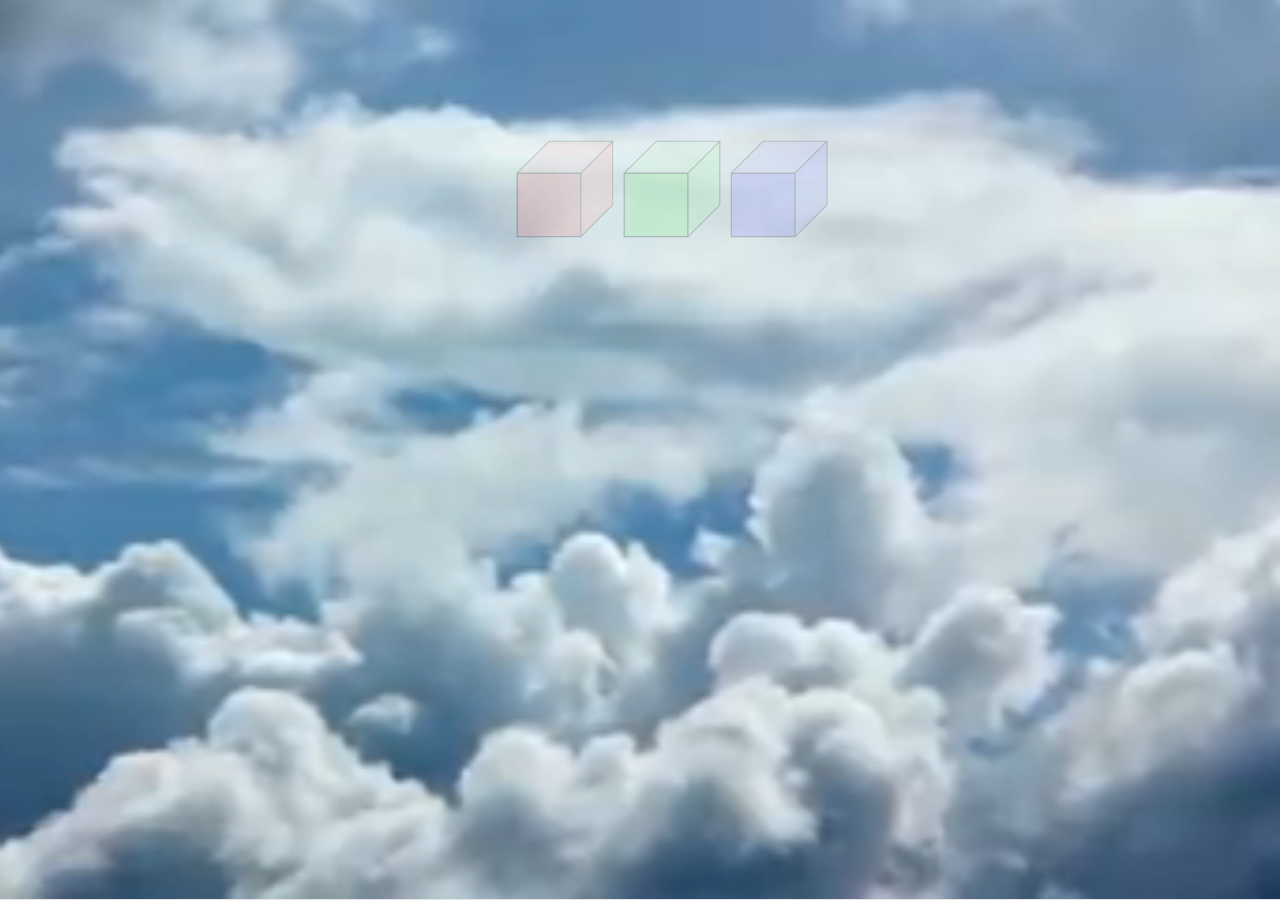
<file: dice.html>
<!DOCTYPE html>

<html>
<head>
<meta charset="UTF-8">
<title>Title of document</title>
<link rel="stylesheet" type="text/css" href="sl.css">


</script>
</head>
<body>
  <iframe src="assets/silence.mp3" allow="autoplay" id="audio" style="display:none"></iframe>

  <img src="assets/dice1.png" class="dice"  id="buttonclick" onclick="onClick()">


  <p id="gemAndCalle" >
</p>

  </p>


    <video autoplay muted loop id="myVideo">
    <source src="assets/videos/sky2.mp4" type="video/mp4">
  </video>

</body>

<script src="https://ajax.googleapis.com/ajax/libs/jquery/3.3.1/jquery.min.js"></script>
<script type="text/javascript"src="babel2.js"></script>

<script>
var clicks = 0;
var linkOne = `<a href="rock.html" onclick="javascript:void window.open('https://www.youtube.com/watch?v=zWUrwhaqq_c','p1','width=1245,height=990,toolbar=0,menubar=0,location=1,status=1,scrollbars=0,resizable=1,left=30vw,top=0');return false;">This</a>`;
var linkTwo = `<a href="rock.html" onclick="javascript:void window.open('illindex.html','popup','width=1245,height=990,toolbar=0,menubar=0,location=1,status=1,scrollbars=0,resizable=1,left=30vw,top=0');return false;">illusions</a>`;



 function onClick() {
   clicks += 1;
   var message = "";
   if(clicks==1)
     { message = "So the orange dice has five sides of three and one side of six. The green has three sides of two and three sides of five. The green dice has five sides of four and one side of one.";}
else if(clicks==2)
   {message ="And what then?";}
else if(clicks==3)
   {message ="The weird part about it is that statistically orange beats green. Green beats blue, BUT THEN! ";}
else if(clicks==4)
     {message = "blue beats orange. "+ linkOne + " video explains it a bit better.";}
else if(clicks==5)
     {message = "I love it. There are some real tangled hierarchies in there.";}
else if(clicks==6)
     {message = "That is such a nice phrase, \"tangled hierarchies.\"";}
else if(clicks==7)
     {message = "Yes, It's a very visual word."}
else if(clicks==8)
     {message = "How do you mean?"}
else if(clicks==9)
     {message = "Well, maybe it is because I know it is often used as an example of strange loops, but tangled hierarchies makes me think of all the different illustrative " + linkTwo;;}

   document.getElementById("gemAndCalle").innerHTML = message;


 };
</script>
</html>
</file>
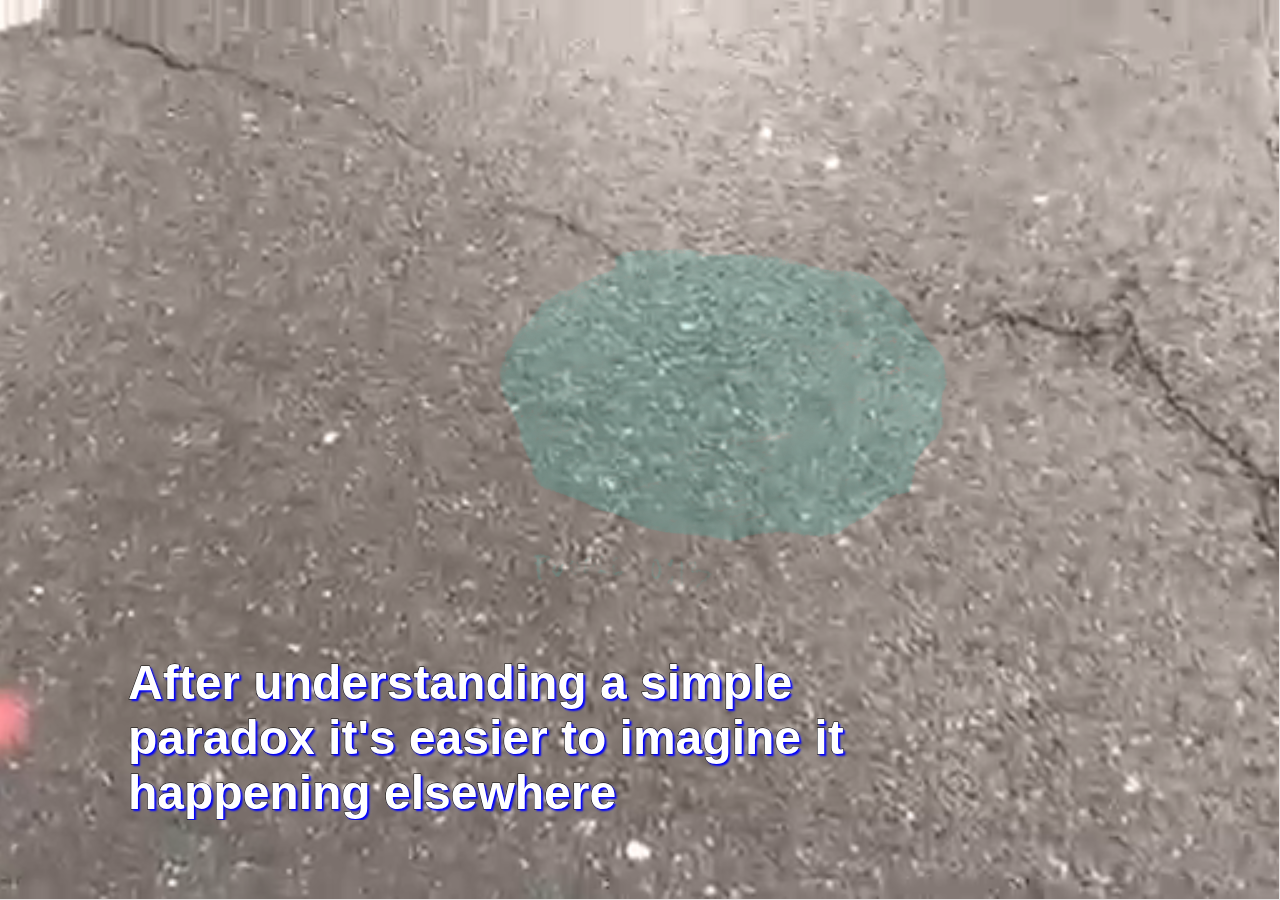
<file: index2.html>
<!DOCTYPE html>

<html>
<head>
<meta charset="UTF-8">
<title>Title of document</title>
<link rel="stylesheet" type="text/css" href="sl.css">


</script>
</head>
<body>

  <img src="assets/buttons/apuddle.png" class="rock4"  id="buttonclick" onclick="onClick()">

  <div id="gemAndCalle">After understanding a simple paradox it's easier to imagine it happening elsewhere</div>


    <video autoplay muted loop id="myVideo">
    <source src="assets/videos/puddle1.mp4" type="video/mp4">
  </video>

</body>

<script src="https://ajax.googleapis.com/ajax/libs/jquery/3.3.1/jquery.min.js"></script>
<script type="text/javascript"src="babel2.js"></script>

<script>
var clicks = 0;
var linkOne = `<a href="rock.html" onclick="javascript:void window.open('rock.html','pu1','width=700,height=500,toolbar=0,menubar=0,location=1,status=1,scrollbars=0,resizable=1,left=30vw,top=0');return false;">game</a>`;



 function onClick() {
   clicks += 1;
   var message = "";
   if(clicks==1)
     { message = "Yes and there are different levels of this paradox. Like the " + linkOne;}
else if(clicks==2)
   {message ="What is a strange loop?";}

   document.getElementById("gemAndCalle").innerHTML = message;


 };
</script>

</html>
</file>
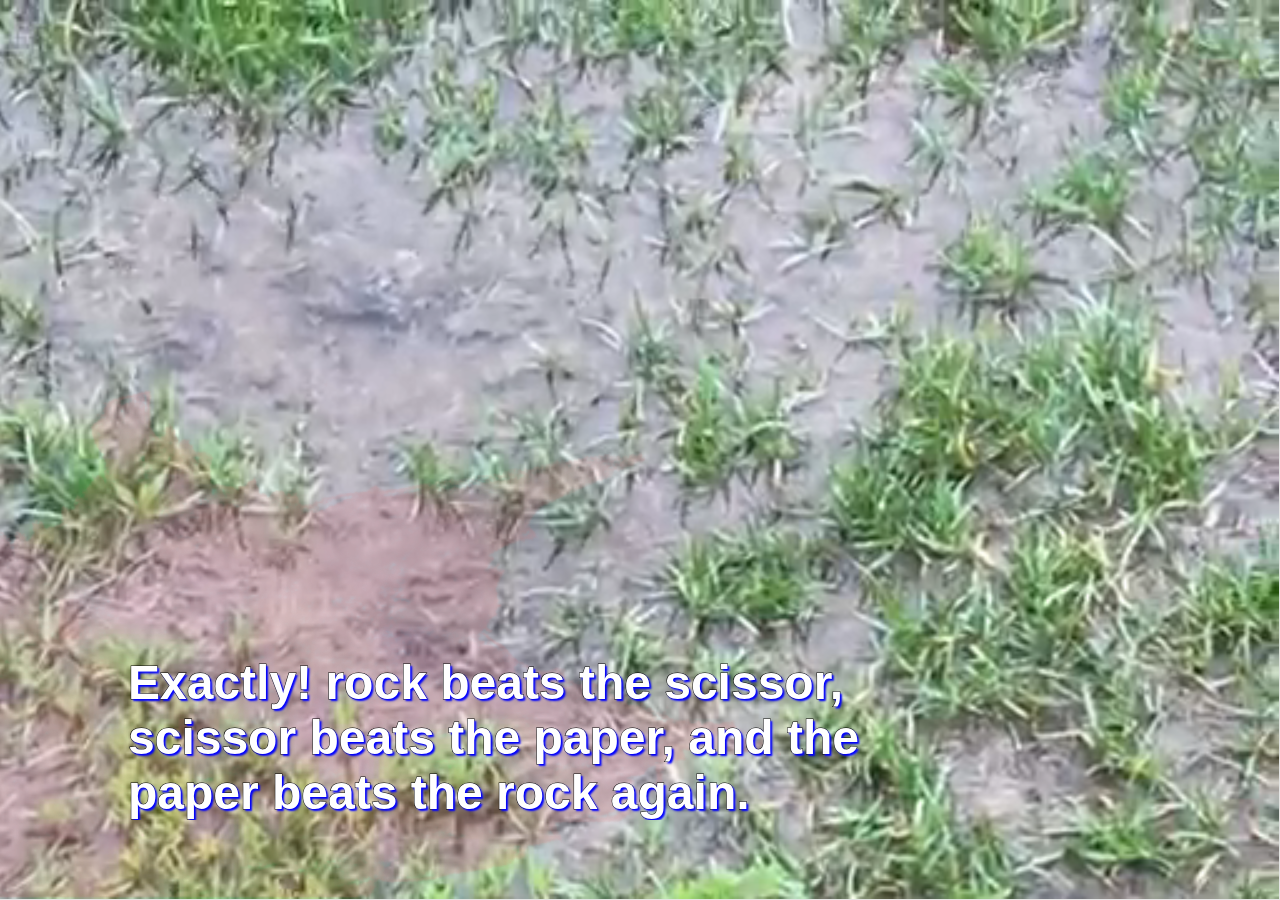
<file: index3.html>
<!DOCTYPE html>

<html>
<head>
<meta charset="UTF-8">
<title>Title of document</title>
<link rel="stylesheet" type="text/css" href="sl.css">


</script>
</head>
<body>
  <iframe src="assets/silence.mp3" allow="autoplay" id="audio" style="display:none"></iframe>

  <img src="assets/buttons/bigpuddle.png" class="bigpuddle"  id="buttonclick" onclick="onClick()">

  <div id="gemAndCalle">Exactly! rock beats the scissor, scissor beats the paper, and the paper beats the rock again.</div>


    <video autoplay muted loop id="myVideo">
    <source src="assets/videos/sky.mp4" type="video/mp4">
  </video>

</body>

<script src="https://ajax.googleapis.com/ajax/libs/jquery/3.3.1/jquery.min.js"></script>
<script type="text/javascript"src="babel2.js"></script>

<script>
var clicks = 0;
var linkOne = `<a href="rock.html" onclick="javascript:void window.open('http://www.umop.com/rps101/rps101chart.html','pu5','width=945,height=990,toolbar=0,menubar=0,location=1,status=1,scrollbars=0,resizable=1,left=30vw,top=0');return false;">Here</a>`;
var linkTwo = `<a href="rock.html" onclick="javascript:void window.open('dice.html','popup','width=1245,height=990,toolbar=0,menubar=0,location=1,status=1,scrollbars=0,resizable=1,left=30vw,top=0');return false;"> three</a>`;



 function onClick() {
   clicks += 1;
   var message = "";
   if(clicks==1)
     { message = "Have you heard about the extended version?";}
else if(clicks==2)
   {message ="No what?";}
else if(clicks==3)
   {message ="A guy made a version of rock, paper and scissor with 101 versions. " + linkOne + ", look at the chart.";}
else if(clicks==4)
     {message = "Thats insane";}
else if(clicks==5)
     {message = "I know. He says it was a year long passion project. Another good example is the Non-transitive Dice";}
else if(clicks==6)
     {message = "I havent heard of it.";}
else if(clicks==7)
     {message = "It's actually a set of " + linkTwo + " dices"}

   document.getElementById("gemAndCalle").innerHTML = message;


 };
</script>

</html>
</file>
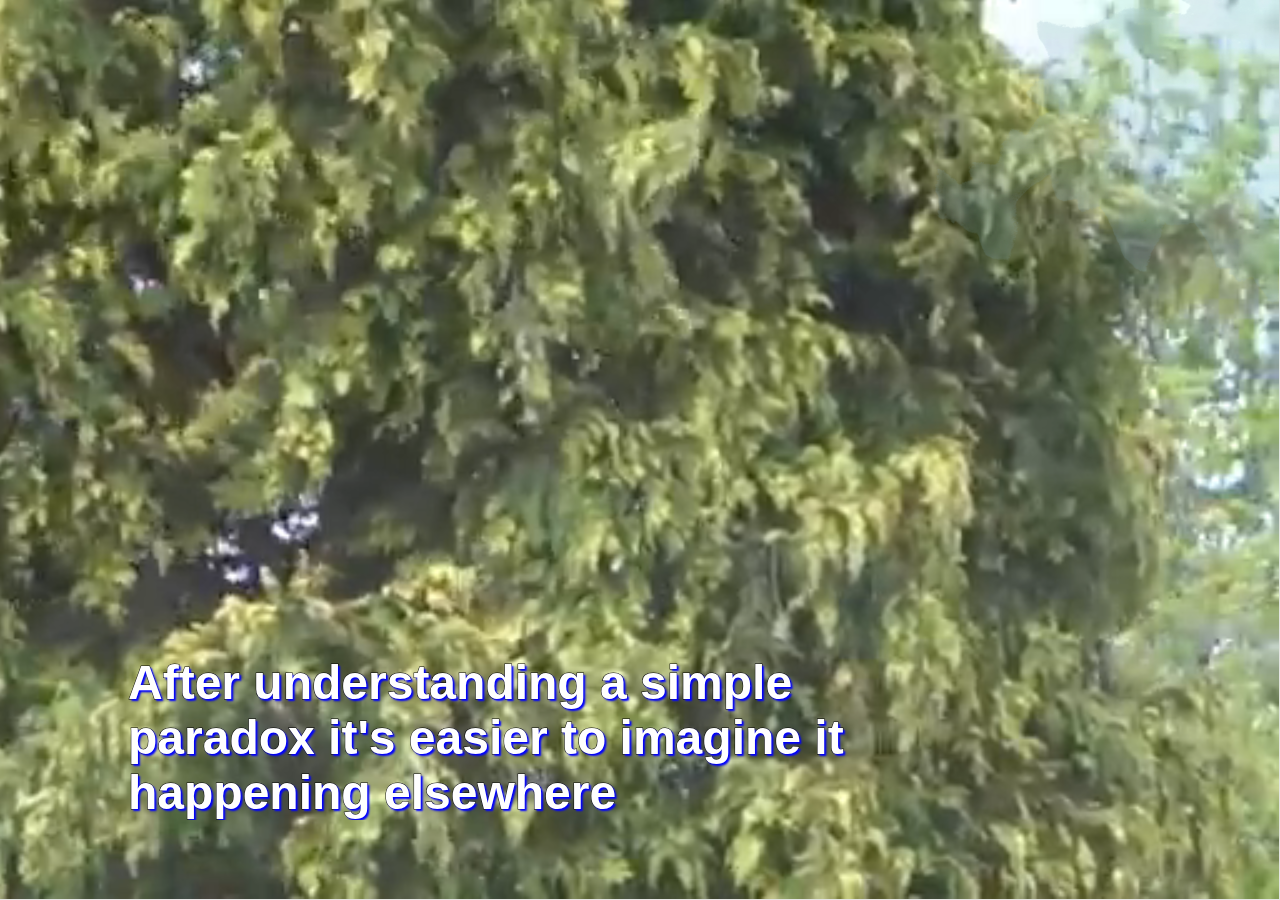
<file: logic.html>
<!DOCTYPE html>

<html>
<head>
<meta charset="UTF-8">
<title>Title of document</title>
<link rel="stylesheet" type="text/css" href="sl.css">
<style>
body {overflow-x: scroll;}

</style>

</script>
</head>
<body>
  <img src="assets/buttons/flower.png" class="flower"  id="buttonclick" onclick="onClick()">

  <div id="gemAndCalle">After understanding a simple paradox it's easier to imagine it happening elsewhere</div>



  <p id="gemAndCalle">
</p>

  </p>


    <video autoplay muted loop id="myVideo">
    <source src="assets/videos/trees3.mp4" type="video/mp4">
  </video>

</body>

<script src="https://ajax.googleapis.com/ajax/libs/jquery/3.3.1/jquery.min.js"></script>
<script type="text/javascript"src="babel2.js"></script>

<script>
var clicks = 0;
var linkOne = `<a href="rock.html" onclick="javascript:void window.open('stonecutter.html','p10','width=400,height=1000,toolbar=0,menubar=0,location=1,status=1,scrollbars=0,resizable=1,left=30vw,top=0');return false;">Yes</a>`;
var linkTwo = `<a href="rock.html" onclick="javascript:void window.open('rock.html','pu1','width=700,height=500,toolbar=0,menubar=0,location=1,status=1,scrollbars=0,resizable=1,left=30vw,top=0');return false;">game</a>`;



 function onClick() {
   clicks += 1;
   var message = "";
   if(clicks==1)
     { message = "oooh wait is this a loop?";}
else if(clicks==2)
   {message ="What is a strange loop?";}
else if(clicks==3)
   {message ="Do you want me to tell you that?";}
else if(clicks==4)
     {message = "Yes try to explain it.";}
else if(clicks==5)
     {message = "Ok. I mean it is very complicated, but I like to think of Paradoxes. It is an easy way to wrap your mind around in a loop.";}
else if(clicks==6)
     {message = "Do you have an example?";}
else if(clicks==7)
     {message = linkOne}
else if(clicks==8)
     {message = "It's like the " + linkTwo;}
   document.getElementById("gemAndCalle").innerHTML = message;


 };
</script>


</html>
</file>
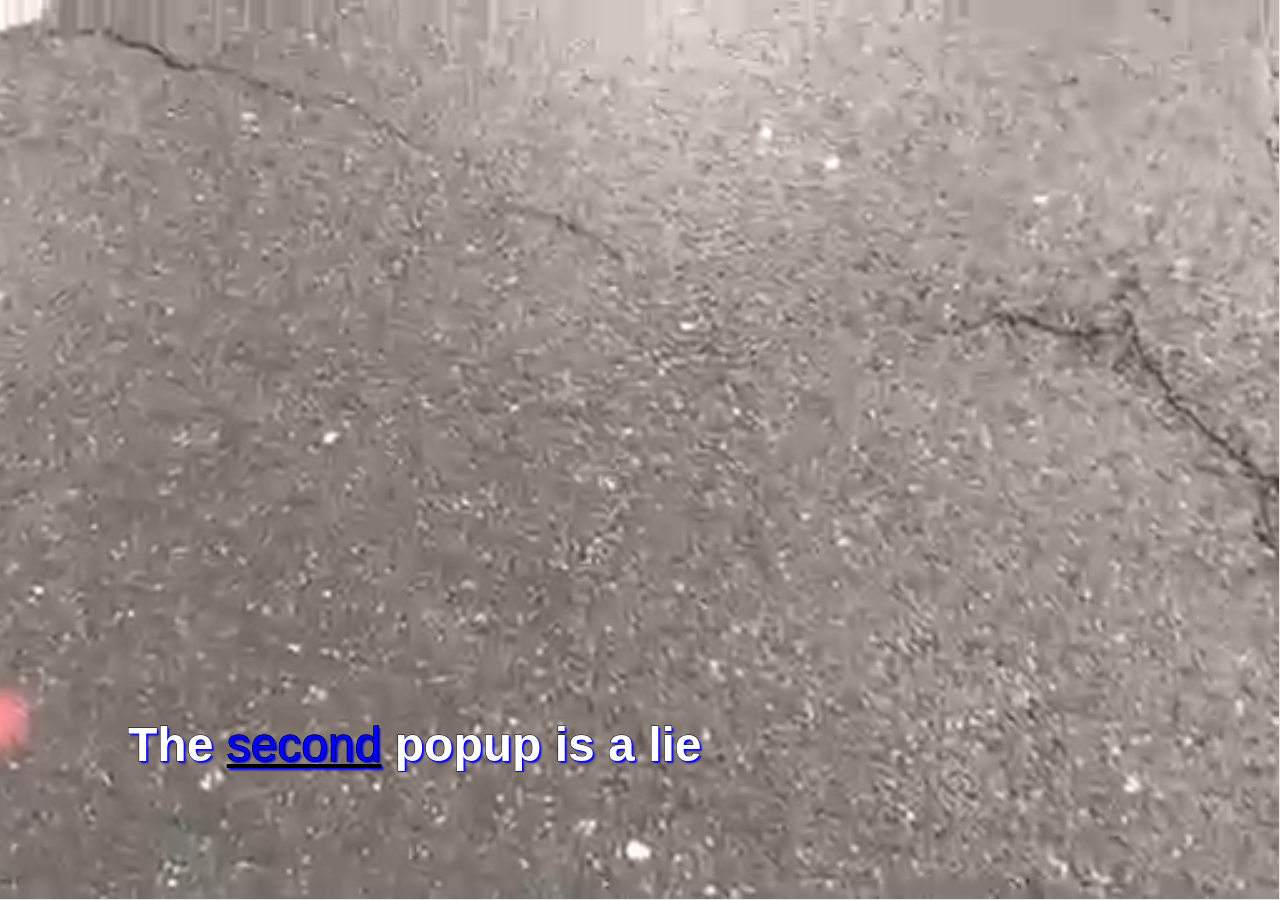
<file: p1.html>
<!DOCTYPE html>

<html>
<head>
<meta charset="UTF-8">
<title>Title of document</title>
<link rel="stylesheet" type="text/css" href="sl.css">


</script>
</head>
<body>
  <iframe src="assets/silence.mp3" allow="autoplay" id="audio" style="display:none"></iframe>



    <p id="gemAndCalle" >The  <a href="p1.html" onclick="javascript:void window.open('p2.html','pu2','width=900,height=300,toolbar=0,menubar=0,location=1,status=1,scrollbars=0,resizable=1,left=500px,top=0');return false;">second</a>

      popup is a lie
  </p>


    <video autoplay muted loop id="myVideo">
    <source src="assets/videos/puddle1.mp4" type="video/mp4">
  </video>

</body>

<script src="https://ajax.googleapis.com/ajax/libs/jquery/3.3.1/jquery.min.js"></script>
<script type="text/javascript"src="babel2.js"></script>
<script>
function popupwindow(url, title, w, h) {
  var left = (screen.width/2)-(w/2);
  var top = (screen.height/2)-(h/2);
  return window.open(url, title, 'width='+w+', height='+h+', top='+top+', left='+left);
}

</script>
</html>
</file>
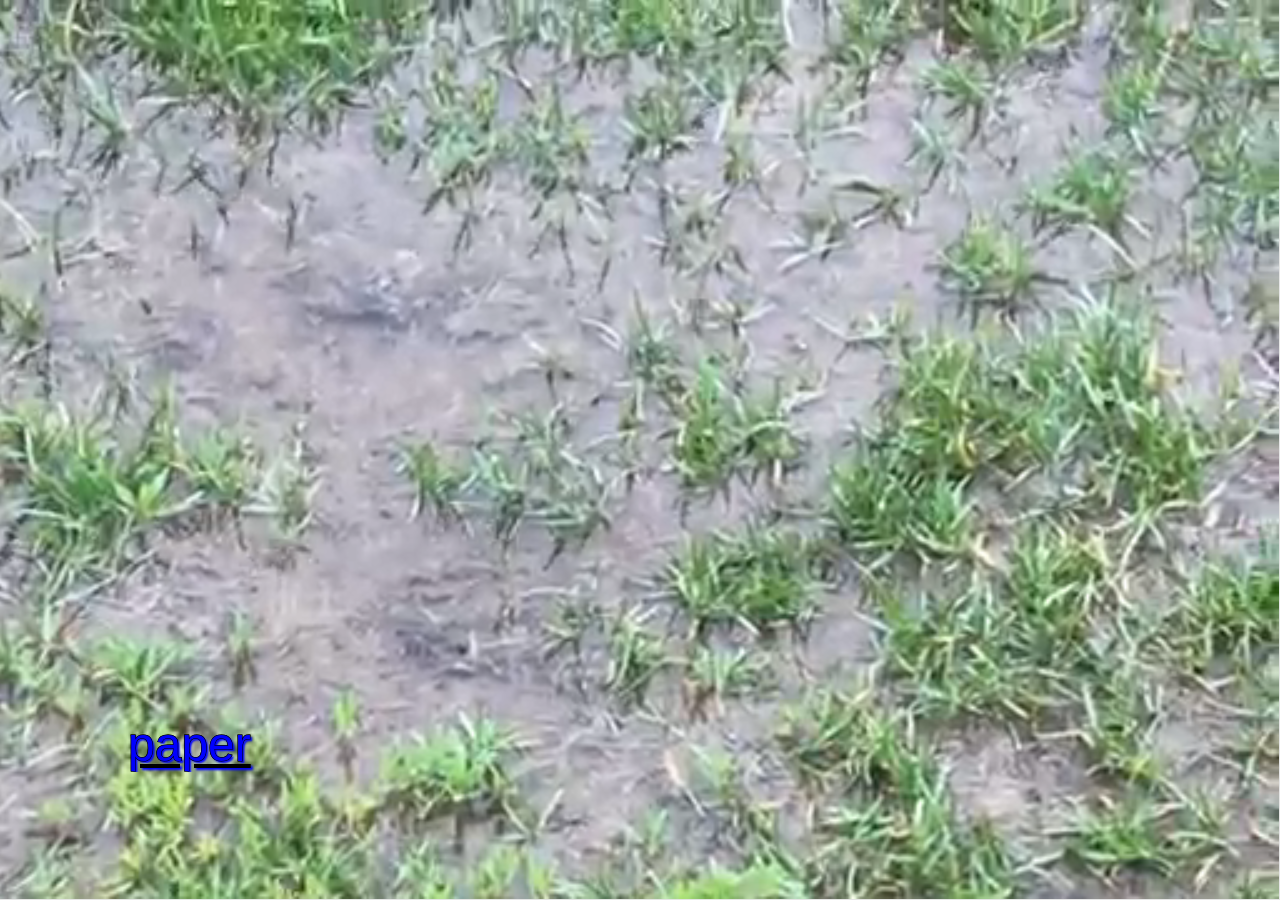
<file: paper.html>
<!DOCTYPE html>

<html>
<head>
<meta charset="UTF-8">
<title>Title of document</title>
<link rel="stylesheet" type="text/css" href="sl.css">


</script>
</head>
<body>
  <iframe src="assets/silence.mp3" allow="autoplay" id="audio" style="display:none"></iframe>



    <p id="gemAndCalle" > <a href="p1.html" onclick="javascript:void window.open('scissor.html','pu4','width=1000,height=700,toolbar=0,menubar=0,location=1,status=1,scrollbars=0,resizable=1,left=500px,top=0');return false;">paper</a>

  </p>


    <video autoplay muted loop id="myVideo">
    <source src="assets/videos/sky.mp4" type="video/mp4">
  </video>

</body>

<script src="https://ajax.googleapis.com/ajax/libs/jquery/3.3.1/jquery.min.js"></script>
<script type="text/javascript"src="babel2.js"></script>
<script>
function popupwindow(url, title, w, h) {
  var left = (screen.width/2)-(w/2);
  var top = (screen.height/2)-(h/2);
  return window.open(url, title, 'width='+w+', height='+h+', top='+top+', left='+left);
}

</script>
</html>
</file>
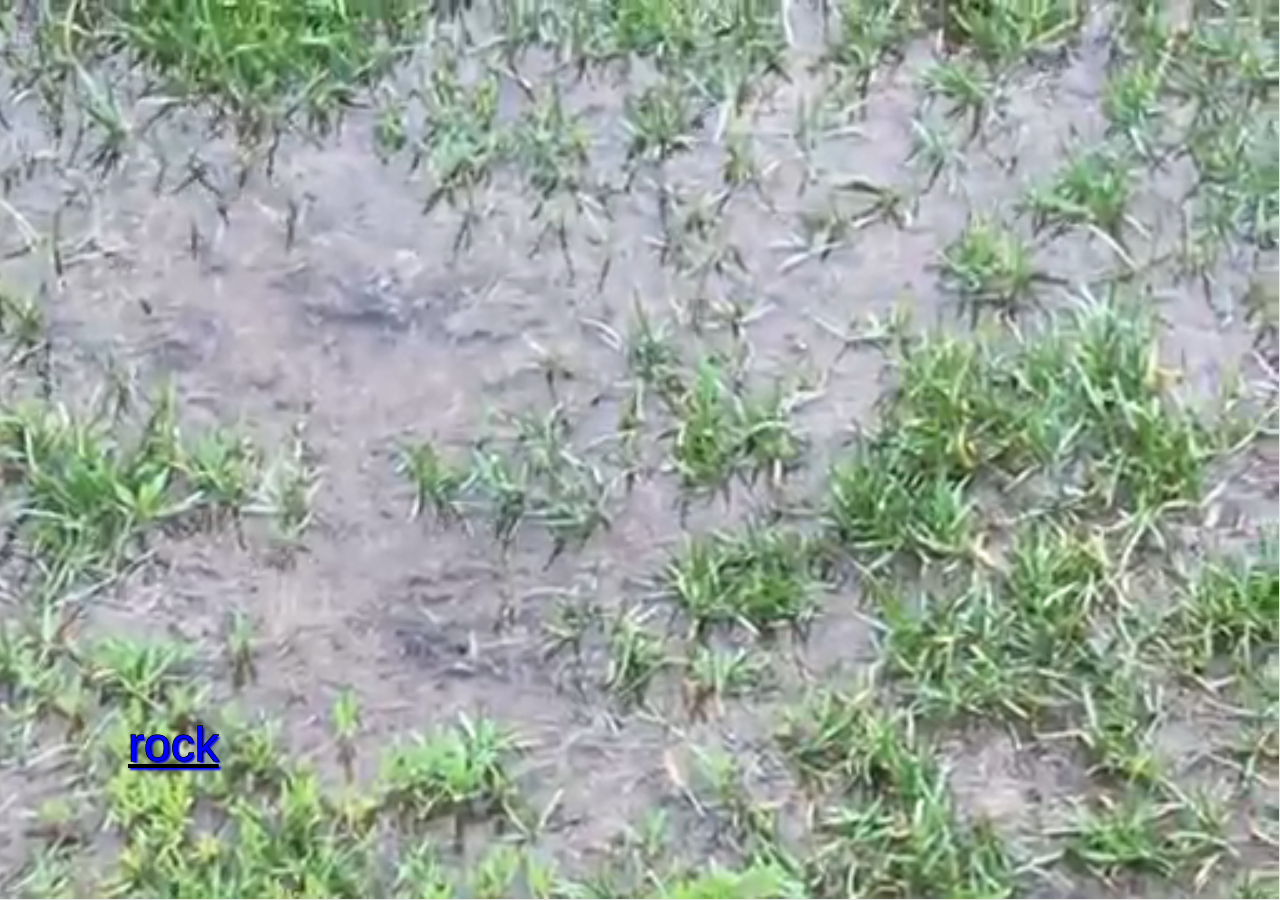
<file: rock.html>
<!DOCTYPE html>

<html>
<head>
<meta charset="UTF-8">
<title>Title of document</title>
<link rel="stylesheet" type="text/css" href="sl.css">


</script>
</head>
<body>
  <iframe src="assets/silence.mp3" allow="autoplay" id="audio" style="display:none"></iframe>



    <p id="gemAndCalle" > <a href="p1.html" onclick="javascript:void window.open('paper.html','pu2','width=900,height=300,toolbar=0,menubar=0,location=1,status=1,scrollbars=0,resizable=1,left=500px,top=0');return false;">rock</a>

  </p>


    <video autoplay muted loop id="myVideo">
    <source src="assets/videos/sky.mp4" type="video/mp4">
  </video>

</body>

<script src="https://ajax.googleapis.com/ajax/libs/jquery/3.3.1/jquery.min.js"></script>
<script type="text/javascript"src="babel2.js"></script>
<script>
function popupwindow(url, title, w, h) {
  var left = (screen.width/2)-(w/2);
  var top = (screen.height/2)-(h/2);
  return window.open(url, title, 'width='+w+', height='+h+', top='+top+', left='+left);
}

</script>
</html>
</file>
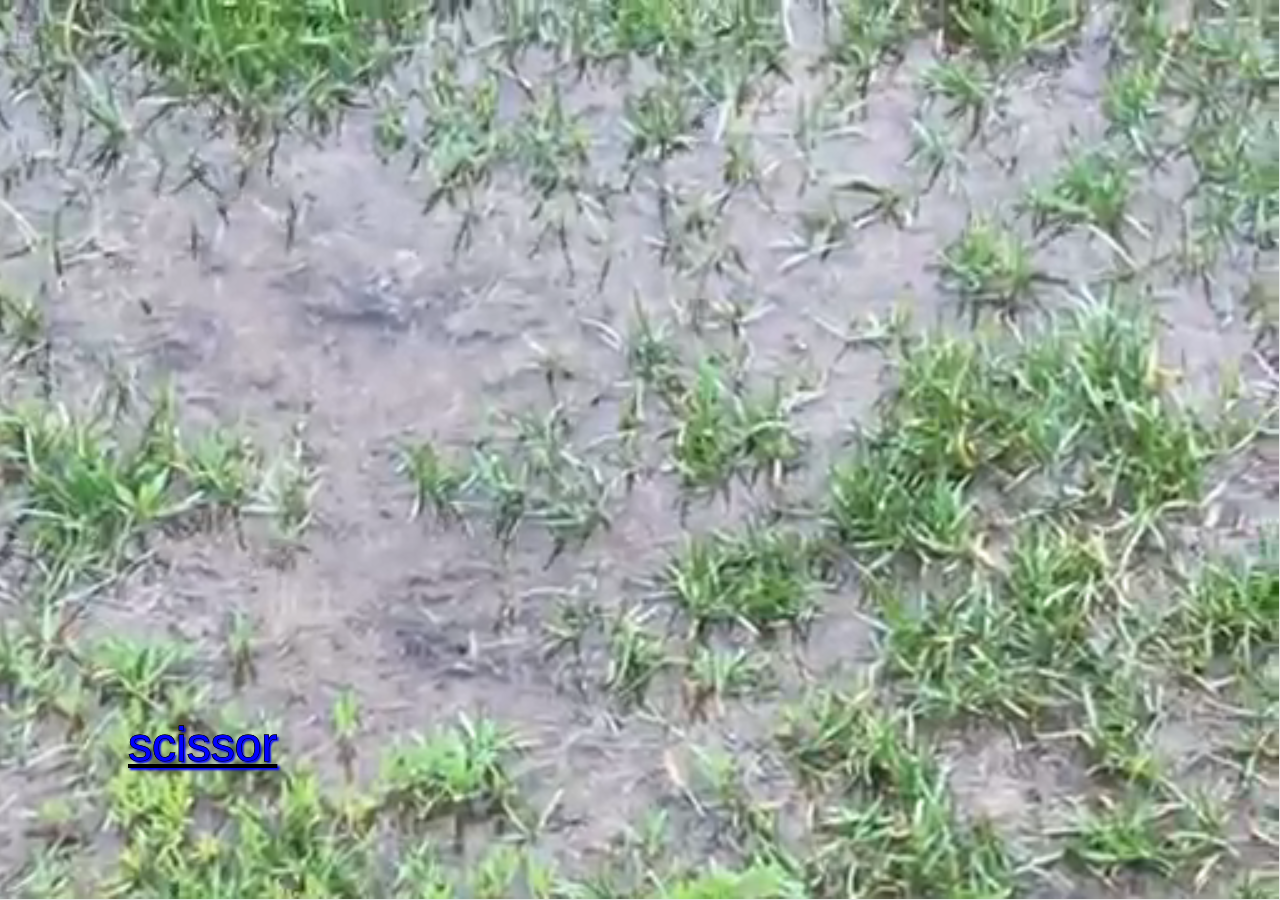
<file: scissor.html>
<!DOCTYPE html>

<html>
<head>
<meta charset="UTF-8">
<title>Title of document</title>
<link rel="stylesheet" type="text/css" href="sl.css">


</script>
</head>
<body>
  <iframe src="assets/silence.mp3" allow="autoplay" id="audio" style="display:none"></iframe>



  <p id="gemAndCalle" >  <a href="p1.html" onclick="javascript:void window.open('index3.html','popup','width=900,height=300,toolbar=0,menubar=0,location=1,status=1,scrollbars=0,resizable=1,left=500px,top=0');return false;">scissor</a>


</p>

  </p>


    <video autoplay muted loop id="myVideo">
    <source src="assets/videos/sky.mp4" type="video/mp4">
  </video>

</body>

<script src="https://ajax.googleapis.com/ajax/libs/jquery/3.3.1/jquery.min.js"></script>
<script type="text/javascript"src="babel2.js"></script>
<script>
function popupwindow(url, title, w, h) {
  var left = (screen.width/2)-(w/2);
  var top = (screen.height/2)-(h/2);
  return window.open(url, title, 'width='+w+', height='+h+', top='+top+', left='+left);
}

</script>
</html>
</file>
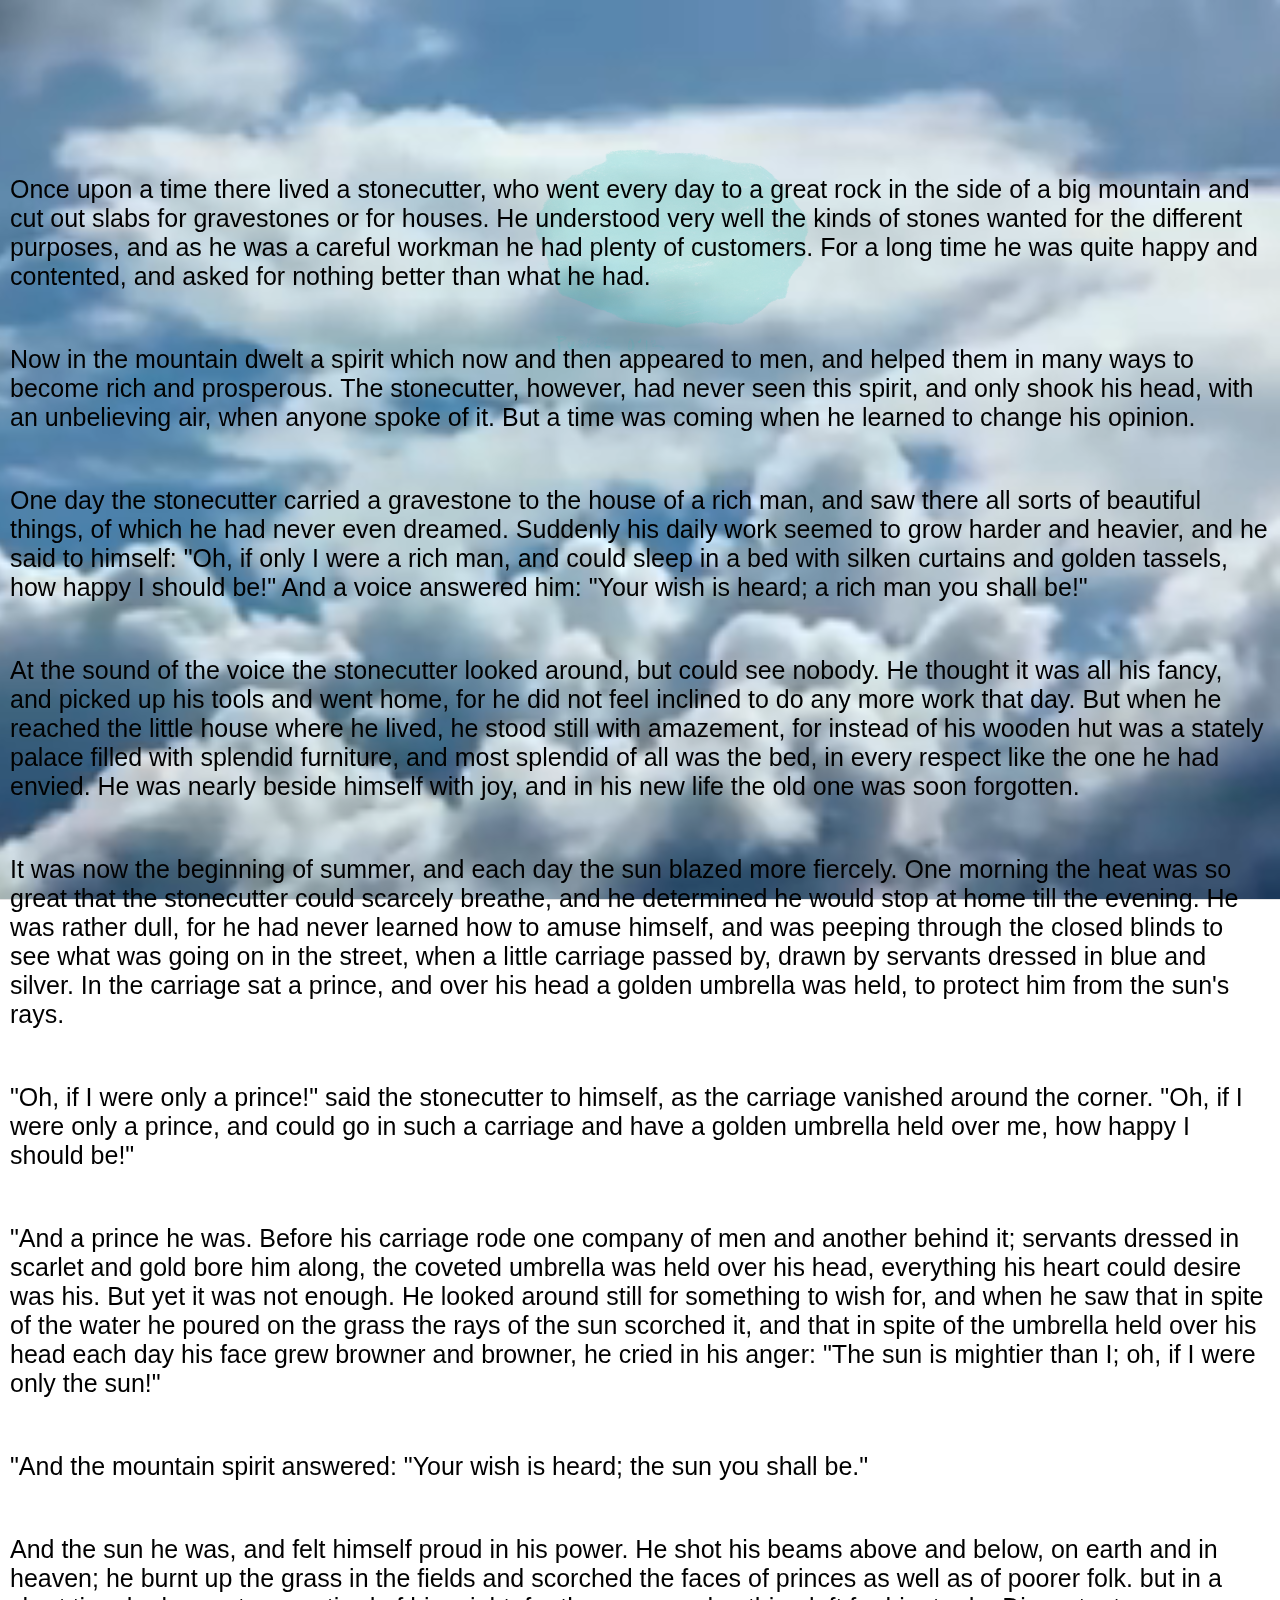
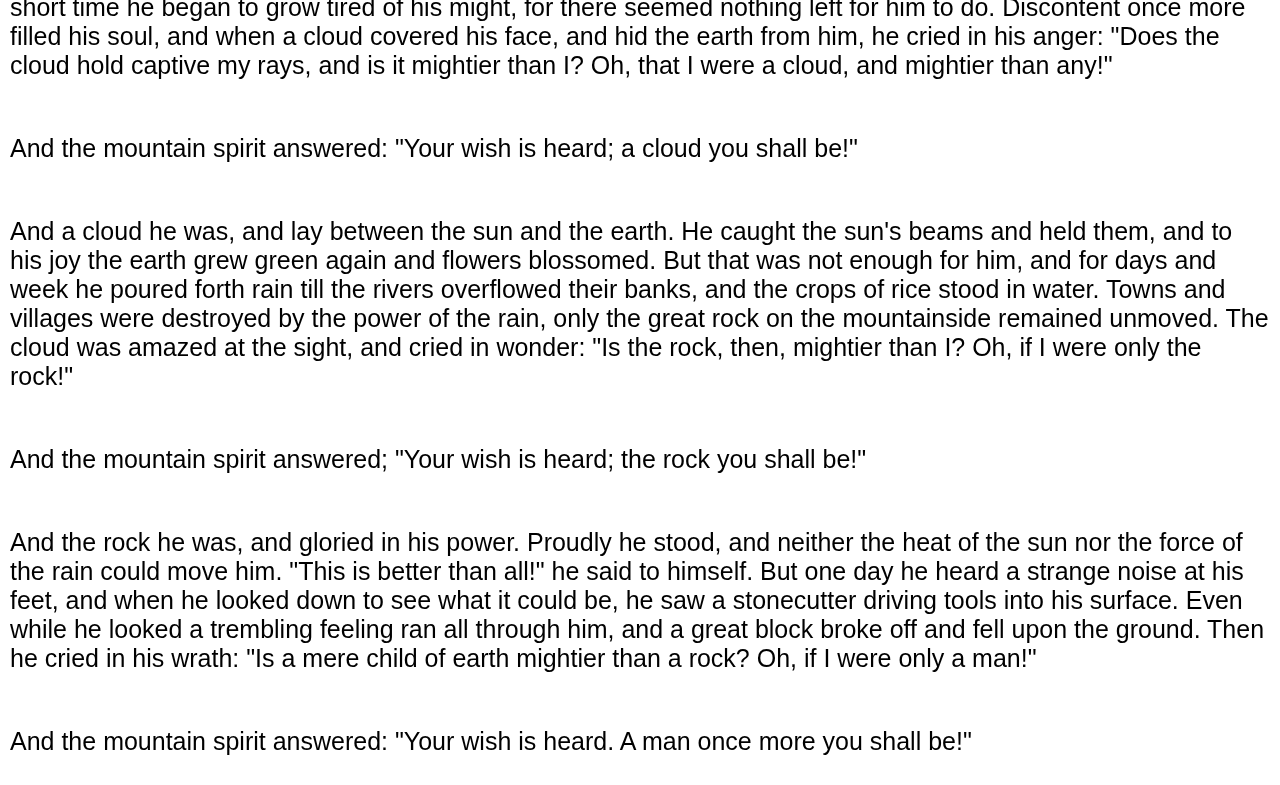
<file: stonecutter.html>
<!DOCTYPE html>

<html>
<head>
<meta charset="UTF-8">
<title>Title of document</title>
<link rel="stylesheet" type="text/css" href="sl.css">
<style>
body {}

</style>

</script>
</head>
<body>
  <img src="assets/buttons/apuddle.png" class="rock3"  id="buttonclick" onclick="onClick()">


<div class="stonecutter">



  <p id=""class="">Once upon a time there lived a stonecutter, who went every day to a great rock in the side of a big mountain and cut out slabs for gravestones or for houses. He understood very well the kinds of stones wanted for the different purposes, and as he was a careful workman he had plenty of customers. For a long time he was quite happy and contented, and asked for nothing better than what he had.<br><br>
  </p>
  <p id=""class="">Now in the mountain dwelt a spirit which now and then appeared to men, and helped them in many ways to become rich and prosperous. The stonecutter, however, had never seen this spirit, and only shook his head, with an unbelieving air, when anyone spoke of it. But a time was coming when he learned to change his opinion.<br><br>
  </p>
  <p id=""class="">One day the stonecutter carried a gravestone to the house of a rich man, and saw there all sorts of beautiful things, of which he had never even dreamed. Suddenly his daily work seemed to grow harder and heavier, and he said to himself: "Oh, if only I were a rich man, and could sleep in a bed with silken curtains and golden tassels, how happy I should be!"
  And a voice answered him: "Your wish is heard; a rich man you shall be!"<br><br>
  </p>
  <p id=""class="">At the sound of the voice the stonecutter looked around, but could see nobody. He thought it was all his fancy, and picked up his tools and went home, for he did not feel inclined to do any more work that day. But when he reached the little house where he lived, he stood still with amazement, for instead of his wooden hut was a stately palace filled with splendid furniture, and most splendid of all was the bed, in every respect like the one he had envied. He was nearly beside himself with joy, and in his new life the old one was soon forgotten.<br><br>
  </p>
  <p id=""class="">It was now the beginning of summer, and each day the sun blazed more fiercely. One morning the heat was so great that the stonecutter could scarcely breathe, and he determined he would stop at home till the evening. He was rather dull, for he had never learned how to amuse himself, and was peeping through the closed blinds to see what was going on in the street, when a little carriage passed by, drawn by servants dressed in blue and silver. In the carriage sat a prince, and over his head a golden umbrella was held, to protect him from the sun's rays.<br><br>
  </p>
  <p id=""class="">"Oh, if I were only a prince!" said the stonecutter to himself, as the carriage vanished around the corner. "Oh, if I were only a prince, and could go in such a carriage and have a golden umbrella held over me, how happy I should be!"<br><br>
  </p>
  <p id=""class="">"And a prince he was. Before his carriage rode one company of men and another behind it; servants dressed in scarlet and gold bore him along, the coveted umbrella was held over his head, everything his heart could desire was his. But yet it was not enough. He looked around still for something to wish for, and when he saw that in spite of the water he poured on the grass the rays of the sun scorched it, and that in spite of the umbrella held over his head each day his face grew browner and browner, he cried in his anger: "The sun is mightier than I; oh, if I were only the sun!"<br><br>
  </p>
  <p id=""class="">"And the mountain spirit answered: "Your wish is heard; the sun you shall be."<br><br>
  </p>
  <p id=""class="">And the sun he was, and felt himself proud in his power. He shot his beams above and below, on earth and in heaven; he burnt up the grass in the fields and scorched the faces of princes as well as of poorer folk. but in a short time he began to grow tired of his might, for there seemed nothing left for him to do. Discontent once more filled his soul, and when a cloud covered his face, and hid the earth from him, he cried in his anger: "Does the cloud hold captive my rays, and is it mightier than I? Oh, that I were a cloud, and mightier than any!"<br><br>
  </p>
  <p id="s"class="">And the mountain spirit answered: "Your wish is heard; a cloud you shall be!"<br><br>
  </p>
  <p id="s"class="">And a cloud he was, and lay between the sun and the earth. He caught the sun's beams and held them, and to his joy the earth grew green again and flowers blossomed. But that was not enough for him, and for days and week he poured forth rain till the rivers overflowed their banks, and the crops of rice stood in water. Towns and villages were destroyed by the power of the rain, only the great rock on the mountainside remained unmoved. The cloud was amazed at the sight, and cried in wonder: "Is the rock, then, mightier than I? Oh, if I were only the rock!"<br><br>
  </p>
  <p id="s"class="">And the mountain spirit answered; "Your wish is heard; the rock you shall be!"<br><br>
  </p>
  <p id="s"class="">And the rock he was, and gloried in his power. Proudly he stood, and neither the heat of the sun nor the force of the rain could move him. "This is better than all!" he said to himself. But one day he heard a strange noise at his feet, and when he looked down to see what it could be, he saw a stonecutter driving tools into his surface. Even while he looked a trembling feeling ran all through him, and a great block broke off and fell upon the ground. Then he cried in his wrath: "Is a mere child of earth mightier than a rock? Oh, if I were only a man!"<br><br>
  </p>
  <p id="s"class="">And the mountain spirit answered: "Your wish is heard. A man once more you shall be!"<br><br>
  </p>


</div>



  </p>


    <video autoplay muted loop id="myVideo">
    <source src="assets/videos/sky2.mp4" type="video/mp4">
  </video>

</body>

<script src="https://ajax.googleapis.com/ajax/libs/jquery/3.3.1/jquery.min.js"></script>
<script type="text/javascript"src="babel2.js"></script>



</html>
</file>
<file: sl.css>
@font-face {
	font-family: 'HelveicaOut';
	src: url('fonts/HelveNeuBolOut');
	font-weight: normal;
	font-style: normal;
}



body{
  overflow: hidden;
  margin: 0;
  }




	#myVideo {
  position: absolute;
  right: 0;
  bottom: 0;
  min-width: 100vw;
  min-height: 100vh;

  z-index: -100;
    border: 0.1px solid rgba(0,0,0,.1);
}

	#gemAndCalle {
	    height: auto;
	    width: 800px;
	    position: fixed;
	    bottom: 80px;
	    left: 10%;
	    margin-left: ;
	    overflow-y: hidden;
	    text-align: left;
	    font-family: "Open Sans", Helvetica, Arial;
	    font-weight: bolder;
	    font-size: 48px;
	    color: white;
	    -webkit-text-stroke: 1px black;
	    paint-order: stroke fill;
	    text-shadow: 2px 2px 2px blue;

	}


.p1{
	text-decoration: underline;
}

	button {
	    background-color: transparent;
	    border: none;
	    color: white;
	    text-decoration: underline;
	    padding: 0;
	    text-align: center;
	    font-size: 16px;
	}

	a:link {
	    text-decoration: underline;
	    color: lightyellow;
			font-weight: normal;
			color: blue;

	}

	a:visited {
	    text-decoration: underline;
	    color: white;

	}

	.rock3{
		position: absolute;
		top: 15vh;
		left: 40vw;
		width: 25vw;
		opacity: 0.2;
		cursor: pointer;

	}
	.rock4{
		position: absolute;
		top: 25vh;
		left: 36vw;
		width: 41vw;
		opacity: 0.2;
		cursor: pointer;

	}

	.bigpuddle{
		position: absolute;
		bottom: 0vh;
		left: 0vw;
		width: 61vw;
		opacity: 0.2;
		cursor: pointer;

	}

	.dice{
		position: absolute;
		top: 15vh;
		left: 40vw;
		width: 25vw;
		opacity: 0.2;
		cursor: pointer;
	}

	.flower{
		position: absolute;
		top: -15vh;
		right: 00vw;
		width: 40vw;
		opacity: 0.2;
		cursor: pointer;
	}

	.cloud{
		position: absolute;
		top: 0;
		left: 00vw;
		width: 20vw;
		opacity: 0.2;
		cursor: pointer;
	}

.rock3:hover{
	opacity: 1;
}
.rock4:hover{
	opacity: 1;
}
.bigpuddle:hover{
	opacity: 1;
}
.dice:hover{
	opacity: 1;
}
.flower:hover{
	opacity: 1;
}

.cloud:hover{
	opacity: 1;
}
.img1{
	position: absolute;
	top: 20vh;
	left: 30vw;
	width: 20vw;
}

.ill{display: none}

.ill1{
	position: absolute;
	width: 20vw;
	height: auto;
	top: 10vh;
	left: 20vw;
}
.ill2{
	position: absolute;
	width: 20vw;
	height: auto;
	top: 10vh;
	left: 70vw;
}
.ill3{
	position: absolute;
	width: 15vw;
	height: auto;
	top: 15vh;
	left: 10vw;
}

.stone{
	position: relative;
	height: 500px;
	animation-name: example;
	animation-duration: 12s;
	animation-iteration-count: infinite;
	animation-timing-function:linear;
	left: 0;
	cursor: pointer;

}
#audio{

	visibility: none;
	top: 5000px;
}

@keyframes example {

  100% {left:-2000px; }
}

.stonecutter {
	position: relative;
	font-size: 25px;
	margin: 10px;
	font-family: helvetica;
	animation-name: cutter;
	animation-duration: 300s;
	animation-iteration-count: infinite;
	animation-timing-function:linear;
	top: 150px;
}

@keyframes cutter {

  100% {top:-2000px; }
}
</file>
